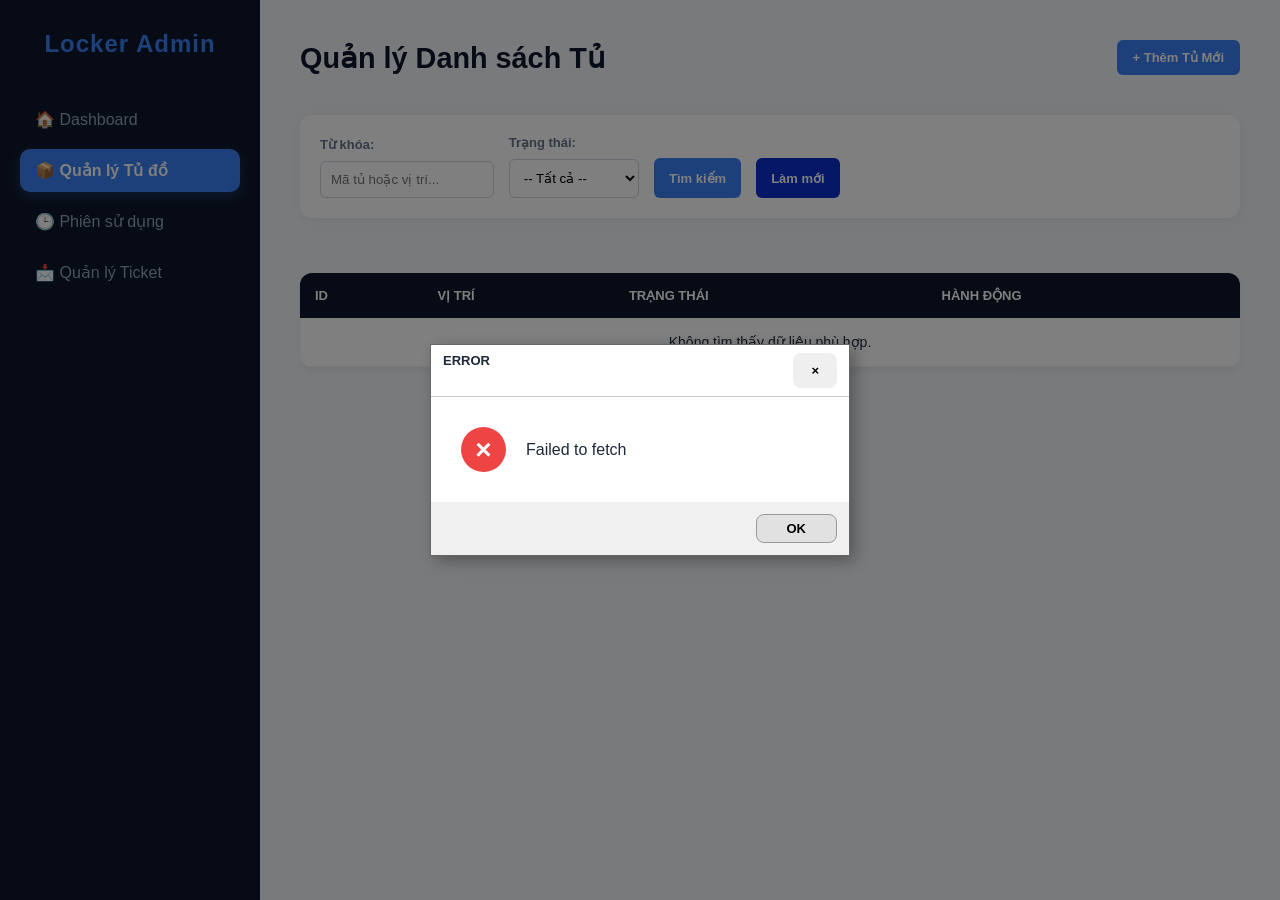
<file: web/src/main/resources/static/lockers.html>
<!DOCTYPE html>
<html lang="vi">

<head>
    <meta charset="UTF-8">
    <meta name="viewport" content="width=device-width, initial-scale=1.0">
    <title>Quản lý Tủ đồ - Locker Admin</title>
    <link rel="stylesheet" href="style.css">
</head>

<body>
    <div class="sidebar">
        <h2>Locker Admin</h2>
        <a href="index.html">🏠 Dashboard</a>
        <a href="lockers.html" class="active">📦 Quản lý Tủ đồ</a>
        <a href="users.html">🕒 Phiên sử dụng</a>
        <a href="support.html">📩 Quản lý Ticket</a>
    </div>

    <div class="main">
        <header style="display: flex; justify-content: space-between; align-items: center;">
            <h1>Quản lý Danh sách Tủ</h1>

            <button class="btn-add"
                    style="background: #3b82f6; color: white; border: none; padding: 10px 16px; border-radius: 6px; cursor: pointer;"
                    onclick="showLockerModal()">
                + Thêm Tủ Mới
            </button>
        </header>

        <div class="toolbar"
             style="margin-top: 20px; background: #fff; padding: 20px; border-radius: 12px; box-shadow: 0 2px 10px rgba(0,0,0,0.05);">

            <div style="display: flex; flex-direction: row; align-items: flex-end; gap: 15px; flex-wrap: nowrap;">

                <!-- Từ khóa -->
                <div style="flex: 2; display: flex; flex-direction: column; gap: 5px;">
                    <label style="font-weight: bold; font-size: 13px;">
                        Từ khóa:
                    </label>

                    <input type="text"
                           id="lockerSearch"
                           placeholder="Mã tủ hoặc vị trí..."
                           style="padding: 10px; border-radius: 6px; border: 1px solid #cbd5e1; width: 100%;">
                </div>

                <!-- Trạng thái -->
                <div style="flex: 1.5; display: flex; flex-direction: column; gap: 5px;">
                    <label style="font-weight: bold; font-size: 13px;">
                        Trạng thái:
                    </label>

                    <select id="statusFilter"
                            style="padding: 10px; border-radius: 6px; border: 1px solid #cbd5e1; background: white;">
                        <option value="ALL">-- Tất cả --</option>
                        <option value="available">AVAILABLE</option>
                        <option value="occupied">OCCUPIED</option>
                        <option value="error">ERROR</option>
                    </select>
                </div>

                <!-- Tìm kiếm -->
                <div style="flex: 1;">
                    <button onclick="filterLockers()"
                            style="background: #3b82f6; color: white; border: none; padding: 10px 15px; border-radius: 6px; cursor: pointer; width: 100%; height: 40px; font-weight: bold;">
                        Tìm kiếm
                    </button>
                </div>

                <!-- Làm mới -->
                <div style="flex: 0.8;">
                    <button onclick="resetFilters()"
                            style="background: #0c2fcc; color: white; border: none; padding: 10px 15px; border-radius: 6px; cursor: pointer; width: 100%; height: 40px;">
                        Làm mới
                    </button>
                </div>

            </div>
        </div>

        <div class="table-container" style="margin-top: 20px;">
            <table>
                <thead>
                <tr>
                    <th>ID</th>
                    <th>Vị Trí</th>
                    <th>Trạng Thái</th>
                    <th>Hành Động</th>
                </tr>
                </thead>

                <tbody id="lockerTable">
                <tr>
                    <td colspan="4"
                        style="text-align:center; padding:40px; color:#94a3b8;">
                        Đang tải danh sách tủ đồ...
                    </td>
                </tr>
                </tbody>
            </table>
        </div>
    </div>

    <div id="lockerModal" class="modal">
        <div class="modal-content">
            <h2 id="modalTitle">Thông tin Tủ đồ</h2>
            <hr>
            <input type="hidden" id="editFlag">

            <div id="error-message"
                style="display: none; color: #ef4444; background: #fee2e2; padding: 10px; border-radius: 6px; margin-bottom: 15px; font-size: 14px; border: 1px solid #fecaca; text-align: center; font-weight: bold;">
            </div>

            <div class="form-group" id="idInputGroup">
                <label for="lockerId">Mã tủ (ID):</label>
                <input type="text" id="lockerId" disabled>
            </div>

            <div class="form-group">
                <label for="lockerLocation">Vị trí tủ:</label>
                <input type="text" id="lockerLocation" placeholder="Ví dụ: Tầng 1 - Khu A">
            </div>

            <div class="form-group" id="statusGroup">
                <label for="lockerStatus">Trạng thái hiện tại:</label>
                <select id="lockerStatus">
                    <option value="available">AVAILABLE</option>
                    <option value="occupied">OCCUPIED</option>
                    <option value="error">ERROR</option>
                </select>
            </div>

            <div class="modal-actions">
                <button class="btn-save" onclick="saveLocker()">Lưu thông tin</button>
                <button class="btn-cancel" onclick="closeModal()">Hủy bỏ</button>
            </div>
        </div>
    </div>

    <div id="ticketModal" class="modal">
        <div class="modal-content">
            <h2>Báo Cáo Sự Cố Tủ <span id="displayLockerId" style="color: #3b82f6;"></span></h2>
            <hr>

            <div class="form-group">
                <label>Mã tủ bị lỗi:</label>
                <input type="text" id="ticketLockerId" disabled>
            </div>

            <div class="form-group">
                <label>Thời gian tạo báo cáo:</label>
                <input type="text" id="ticketTime" disabled>
            </div>

            <div class="form-group">
                <label for="ticketReason">Lý do/Nội dung sự cố:</label>
                <textarea id="ticketReason" rows="4"
                    placeholder="Ví dụ: Tủ không mở được dù đã quét vân tay, kẹt khóa..."></textarea>
            </div>
            <div class="form-group">
                <label>Danh sách hình ảnh lòng bàn tay:</label>
                <div id="imageGallery" style="
                display: grid; 
                grid-template-columns: repeat(auto-fill, minmax(120px, 1fr)); 
                gap: 10px; 
                border: 2px dashed #cbd5e1;
                border-radius: 10px;
                padding: 10px;
                background: #f1f5f9;
                min-height: 150px;
                max-height: 300px;
                overflow-y: auto;">

                    <!-- Ảnh sẽ được tự động chèn vào đây bằng Javascript -->
                    <div id="imagePlaceholder"
                        style="grid-column: 1 / -1; text-align: center; color: #64748b; padding-top: 40px;">
                        <span style="font-size: 30px;">🖐️</span>
                        <p style="font-size: 12px;">Đang tải danh sách ảnh...</p>
                    </div>
                </div>
            </div>

            <div class="modal-actions">
                <button class="btn-save" onclick="submitTicket()">Gửi Báo Cáo</button>
                <button class="btn-cancel" onclick="closeTicketModal()">Hủy bỏ</button>
            </div>
        </div>
    </div>

    <div id="errorDialog" class="error-dialog-overlay" style="display: none;">
        <div class="error-dialog-box">
            <div class="error-dialog-header">
                <span>ERROR</span>
                <button class="close-x" onclick="closeErrorDialog()">×</button>
            </div>
            <div class="error-dialog-body">
                <div class="error-icon">×</div>
                <p id="errorDialogMessage">An unexpected error has occurred!</p>
            </div>
            <div class="error-dialog-footer">
                <button class="btn-ok" onclick="closeErrorDialog()">OK</button>
            </div>
        </div>
    </div>
    <div id="successDialog" class="success-dialog-overlay" style="display: none;">
        <div class="success-dialog-box">
            <div class="success-dialog-header">
                <span>SUCCESS</span>
                <button class="close-x" onclick="closeSuccessDialog()">×</button>
            </div>

            <div class="success-dialog-body">
                <div class="success-icon">✓</div>
                <p id="successDialogMessage">Thao tác thành công!</p>
            </div>

            <div class="success-dialog-footer">
                <button class="btn-ok" onclick="closeSuccessDialog()">OK</button>
            </div>
        </div>
    </div>

    <script src="script.js"></script>
</body>

</html>
</file>
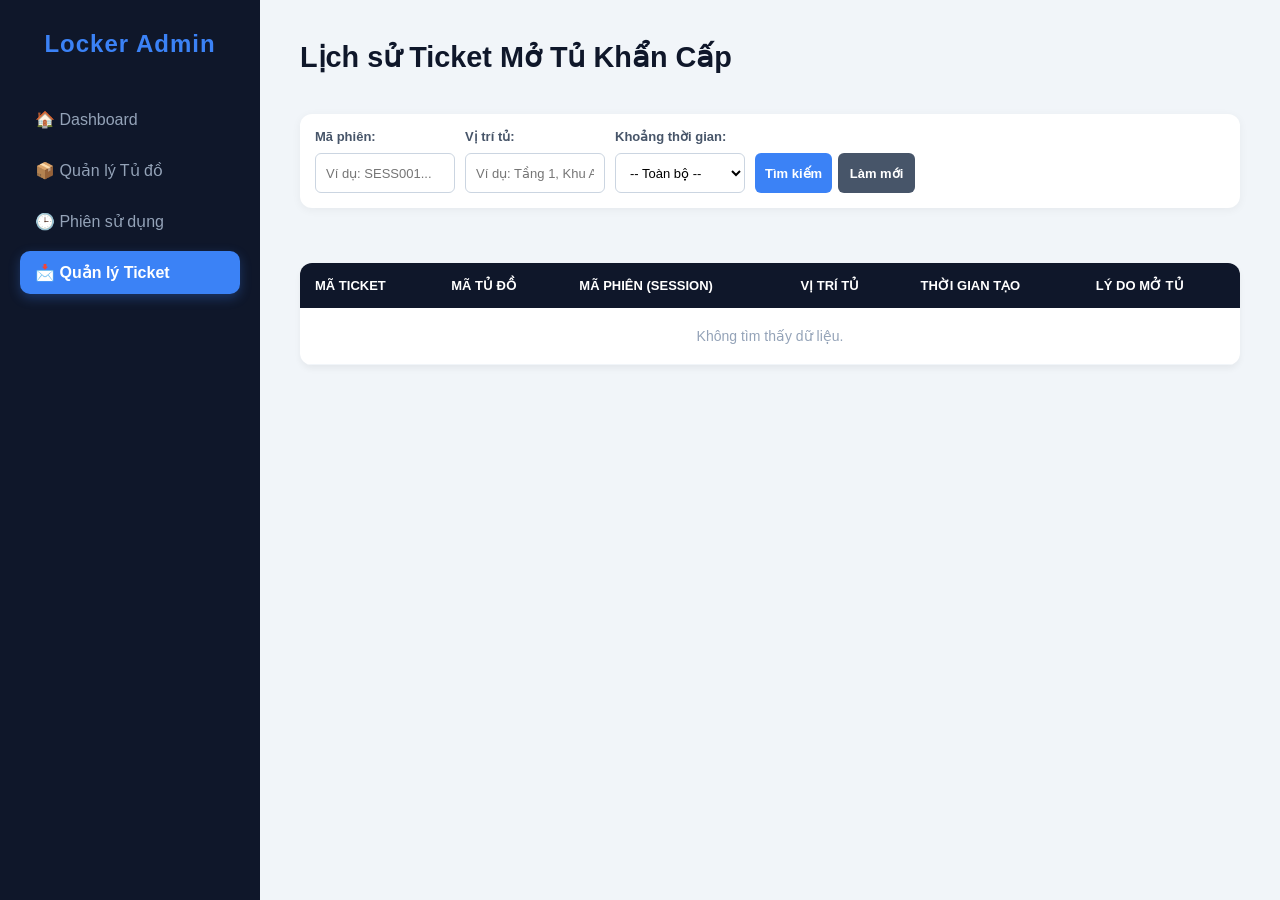
<file: web/src/main/resources/static/support.html>
<!DOCTYPE html>
<html lang="vi">

<head>
    <meta charset="UTF-8">
    <meta name="viewport" content="width=device-width, initial-scale=1.0">
    <title>Quản lý Ticket - Locker Admin</title>
    <link rel="stylesheet" href="style.css">
</head>

<body>
    <div class="sidebar">
        <h2>Locker Admin</h2>
        <a href="index.html">🏠 Dashboard</a>
        <a href="lockers.html">📦 Quản lý Tủ đồ</a>
        <a href="users.html">🕒 Phiên sử dụng</a>
        <a href="support.html" class="active">📩 Quản lý Ticket</a>
    </div>

    <div class="main">
        <header>
            <h1>Lịch sử Ticket Mở Tủ Khẩn Cấp</h1>
        </header>

        <div class="toolbar"
            style="margin-top: 20px; margin-bottom: 25px; background: #fff; padding: 15px; border-radius: 12px; box-shadow: 0 2px 10px rgba(0,0,0,0.05); width: 100%; box-sizing: border-box; display: block !important; position: relative !important; clear: both !important;">

            <div
                style="display: flex; flex-direction: row; align-items: flex-end; justify-content: flex-start; gap: 10px; flex-wrap: nowrap; width: 100%;">

                <div style="width: 140px; display: flex; flex-direction: column; gap: 5px; flex-shrink: 0;">
                    <label style="font-weight: bold; font-size: 13px; color: #475569; white-space: nowrap;">Mã
                        phiên:</label>
                    <input type="text" id="ticketSearchInput" placeholder="Ví dụ: SESS001..."
                        style="padding: 10px; border-radius: 6px; border: 1px solid #cbd5e1; font-size: 13px; width: 100%; box-sizing: border-box; height: 40px;">
                </div>

                <div style="width: 140px; display: flex; flex-direction: column; gap: 5px; flex-shrink: 0;">
                    <label style="font-weight: bold; font-size: 13px; color: #475569; white-space: nowrap;">Vị trí
                        tủ:</label>
                    <input type="text" id="ticketLocationInput" placeholder="Ví dụ: Tầng 1, Khu A..."
                        style="padding: 10px; border-radius: 6px; border: 1px solid #cbd5e1; font-size: 13px; width: 100%; box-sizing: border-box; height: 40px;">
                </div>

                <div style="width: 130px; display: flex; flex-direction: column; gap: 5px; flex-shrink: 0;">
                    <label style="font-weight: bold; font-size: 13px; color: #475569; white-space: nowrap;">Khoảng thời
                        gian:</label>
                    <select id="ticketTimeRangeFilter" onchange="toggleTicketDateRange(this.value)"
                        style="padding: 10px; border-radius: 6px; border: 1px solid #cbd5e1; background: white; width: 100%; box-sizing: border-box; height: 40px; font-size: 13px;">
                        <option value="ALL">-- Toàn bộ --</option>
                        <option value="today">Hôm nay</option>
                        <option value="month">Tháng này</option>
                        <option value="year">Năm nay</option>
                        <option value="custom">Tùy chọn ngày...</option>
                    </select>
                </div>

                <div id="ticketCustomDateRange"
                    style="display: none; flex-direction: row; align-items: flex-end; gap: 8px; width: 260px; flex-shrink: 0;">
                    <div style="flex: 1; display: flex; flex-direction: column; gap: 5px;">
                        <label style="font-weight: bold; font-size: 13px; color: #475569; white-space: nowrap;">Từ
                            ngày:</label>
                        <input type="date" id="ticketStartDate"
                            style="padding: 8px; border-radius: 6px; border: 1px solid #cbd5e1; width: 100%; box-sizing: border-box; height: 40px; font-size: 12px;">
                    </div>
                    <div style="flex: 1; display: flex; flex-direction: column; gap: 5px;">
                        <label style="font-weight: bold; font-size: 13px; color: #475569; white-space: nowrap;">Đến
                            ngày:</label>
                        <input type="date" id="ticketEndDate"
                            style="padding: 8px; border-radius: 6px; border: 1px solid #cbd5e1; width: 100%; box-sizing: border-box; height: 40px; font-size: 12px;">
                    </div>
                </div>

                <div style="width: 160px; display: flex; gap: 6px; flex-shrink: 0;">
                    <button onclick="filterTicketTable()"
                        style="background: #3b82f6; color: white; border: none; padding: 0; border-radius: 6px; cursor: pointer; flex: 1; height: 40px; font-weight: bold; white-space: nowrap; font-size: 13px;">
                        Tìm kiếm
                    </button>
                    <button onclick="clearTicketSearch()"
                        style="background: #475569; color: white; border: none; padding: 0; border-radius: 6px; cursor: pointer; flex: 1; height: 40px; white-space: nowrap; font-size: 13px;">
                        Làm mới
                    </button>
                </div>

            </div>
        </div>

        <div class="table-container" style="margin-top: 20px;">
            <table>
                <thead>
                    <tr>
                        <th>Mã Ticket</th>
                        <th>Mã Tủ Đồ</th>
                        <th>Mã Phiên (Session)</th>
                        <th>Vị Trí Tủ</th>
                        <th>Thời Gian Tạo</th>
                        <th>Lý Do Mở Tủ</th>
                    </tr>
                </thead>
                <tbody id="supportTable">
                    <tr>
                        <td colspan="6" style="text-align: center; padding: 40px; color: #94a3b8;">
                            Đang tải lịch sử ticket mở khóa...
                        </td>
                    </tr>
                </tbody>
            </table>
        </div>
    </div>

    <script src="script.js"></script>
</body>

</html>
</file>
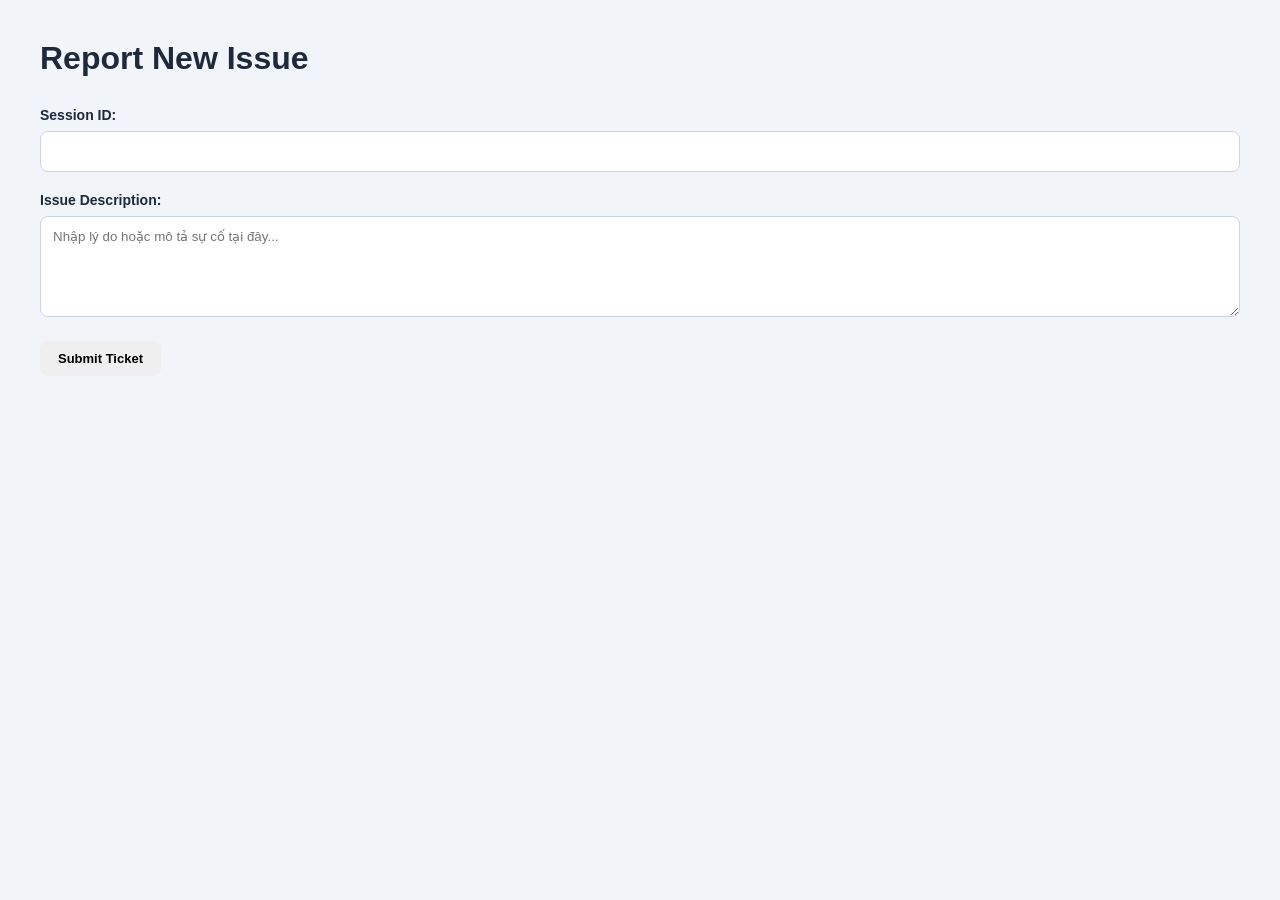
<file: web/src/main/resources/static/ticket.html>
<!DOCTYPE html>
<html lang="vi">

<head>
    <meta charset="UTF-8">
    <meta name="viewport" content="width=device-width, initial-scale=1.0">
    <title>Report Issue</title>
    <link rel="stylesheet" href="style.css">
</head>

<body>

    <div class="main">
        <h1>Report New Issue</h1>

        <div class="chart-box ticket-container">
            <form id="ticketForm">
                <div class="form-group">
                    <label for="ticketSessionId">Session ID:</label>
                    <input type="text" id="ticketSessionId" required>
                </div>

                <div class="form-group">
                    <label for="ticketReason">Issue Description:</label>
                    <textarea id="ticketReason" rows="5"
                        placeholder="Nhập lý do hoặc mô tả sự cố tại đây..."></textarea>
                </div>

                <button type="submit" class="btn-submit-ticket">Submit Ticket</button>
            </form>
            <p id="responseMessage"></p>
        </div>
    </div>

    <script src="script.js"></script>
</body>

</html>
</file>
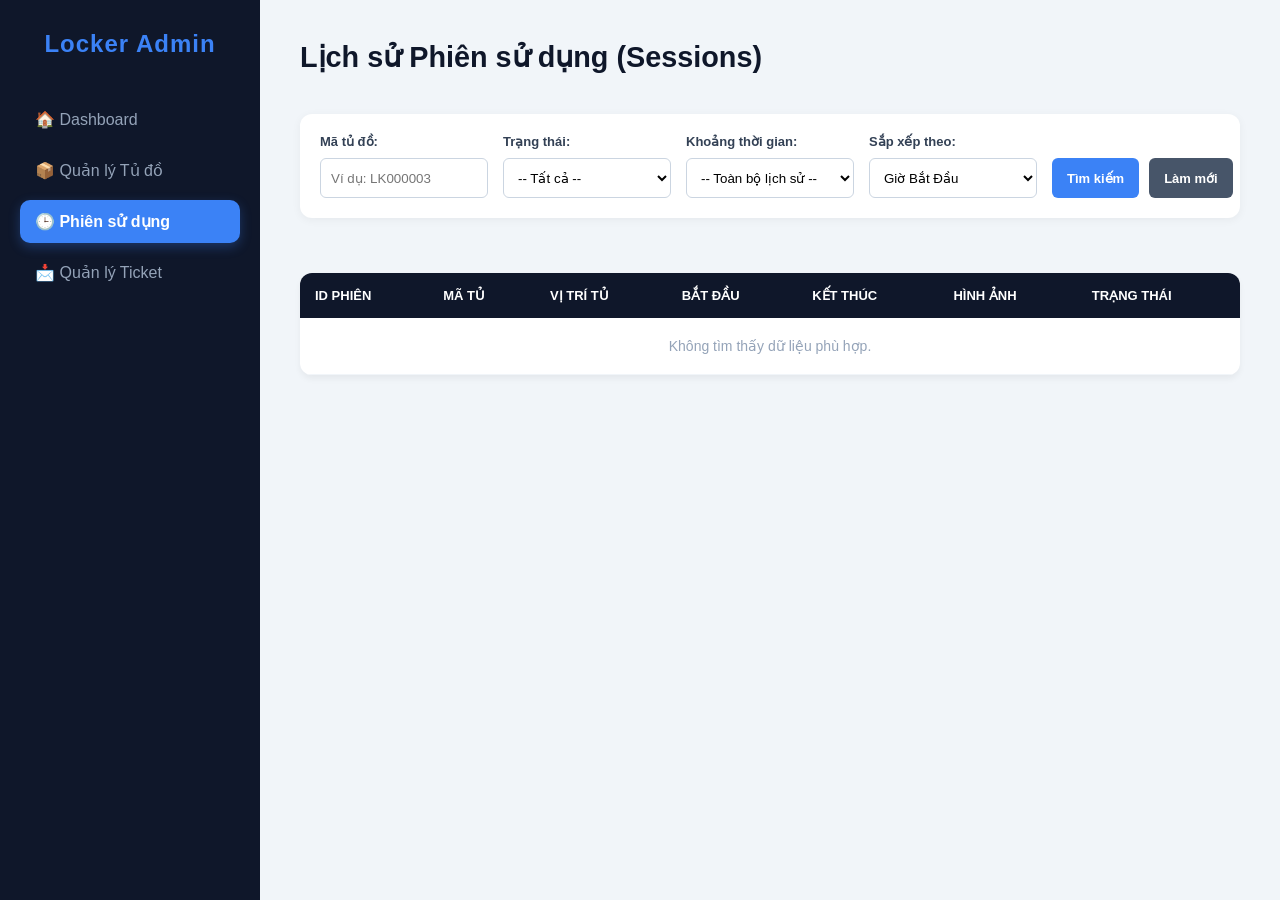
<file: web/src/main/resources/static/users.html>
<!DOCTYPE html>
<html lang="vi">

<head>
    <meta charset="UTF-8">
    <meta name="viewport" content="width=device-width, initial-scale=1.0">
    <title>Quản lý Phiên sử dụng - Locker Admin</title>
    <link rel="stylesheet" href="style.css">
</head>

<body>
    <div class="sidebar">
        <h2>Locker Admin</h2>
        <a href="index.html">🏠 Dashboard</a>
        <a href="lockers.html">📦 Quản lý Tủ đồ</a>
        <a href="users.html" class="active">🕒 Phiên sử dụng</a>
        <a href="support.html">📩 Quản lý Ticket</a>
    </div>

    <div class="main">
        <header>
            <h1>Lịch sử Phiên sử dụng (Sessions)</h1>
        </header>

        <div class="toolbar"
            style="margin-top: 20px; background: #fff; padding: 20px; border-radius: 12px; box-shadow: 0 2px 10px rgba(0,0,0,0.05); width: 100%; box-sizing: border-box;">

            <div
                style="display: grid; grid-template-columns: repeat(auto-fit, minmax(150px, 1fr)); gap: 15px; align-items: flex-end; width: 100%;">

                <div style="display: flex; flex-direction: column; gap: 5px;">
                    <label style="font-weight: bold; font-size: 13px; color: #334155;">Mã tủ đồ:</label>
                    <input type="text" id="sessionSearch" placeholder="Ví dụ: LK000003"
                        style="padding: 10px; border-radius: 6px; border: 1px solid #cbd5e1; width: 100%; box-sizing: border-box; height: 40px;">
                </div>

                <div style="display: flex; flex-direction: column; gap: 5px;">
                    <label style="font-weight: bold; font-size: 13px; color: #334155;">Trạng thái:</label>
                    <select id="statusFilter"
                        style="padding: 10px; border-radius: 6px; border: 1px solid #cbd5e1; background: white; width: 100%; box-sizing: border-box; height: 40px;">
                        <option value="ALL">-- Tất cả --</option>
                        <option value="active">ACTIVE</option>
                        <option value="inactive">INACTIVE</option>
                    </select>
                </div>

                <div style="display: flex; flex-direction: column; gap: 5px;">
                    <label style="font-weight: bold; font-size: 13px; color: #334155;">Khoảng thời gian:</label>
                    <select id="timeRangeFilter" onchange="toggleSessionDateRange(this.value)"
                        style="padding: 10px; border-radius: 6px; border: 1px solid #cbd5e1; background: white; width: 100%; box-sizing: border-box; height: 40px;">
                        <option value="ALL">-- Toàn bộ lịch sử --</option>
                        <option value="today">Hôm nay</option>
                        <option value="month">Tháng này</option>
                        <option value="year">Năm nay</option>
                        <option value="custom">Tùy chọn khoảng ngày...</option>
                    </select>
                </div>

                <div style="display: flex; flex-direction: column; gap: 5px;">
                    <label style="font-weight: bold; font-size: 13px; color: #334155;">Sắp xếp theo:</label>
                    <select id="sortField"
                        style="padding: 10px; border-radius: 6px; border: 1px solid #cbd5e1; background: white; width: 100%; box-sizing: border-box; height: 40px;">
                        <option value="startTime">Giờ Bắt Đầu</option>
                        <option value="endTime">Giờ Kết Thúc</option>
                    </select>
                </div>

                <div style="display: flex; gap: 10px; width: 100%;">
                    <button onclick="filterSessions()"
                        style="background: #3b82f6; color: white; border: none; padding: 10px 15px; border-radius: 6px; cursor: pointer; flex: 1; height: 40px; font-weight: bold; white-space: nowrap;">
                        Tìm kiếm
                    </button>
                    <button onclick="resetSessionFilters()"
                        style="background: #475569; color: white; border: none; padding: 10px 15px; border-radius: 6px; cursor: pointer; flex: 1; height: 40px; white-space: nowrap;">
                        Làm mới
                    </button>
                </div>

            </div>

            <div id="sessionCustomDateRange"
                style="display: none; flex-direction: row; align-items: flex-end; gap: 15px; margin-top: 15px; padding-top: 15px; border-top: 1px dashed #e2e8f0;">
                <div style="display: flex; flex-direction: column; gap: 5px; flex: 1;">
                    <label style="font-weight: bold; font-size: 13px; color: #334155;">Từ ngày:</label>
                    <input type="date" id="sessionStartDate"
                        style="padding: 9px; border-radius: 6px; border: 1px solid #cbd5e1; width: 100%; box-sizing: border-box; height: 40px;">
                </div>
                <div style="display: flex; flex-direction: column; gap: 5px; flex: 1;">
                    <label style="font-weight: bold; font-size: 13px; color: #334155;">Đến ngày:</label>
                    <input type="date" id="sessionEndDate"
                        style="padding: 9px; border-radius: 6px; border: 1px solid #cbd5e1; width: 100%; box-sizing: border-box; height: 40px;">
                </div>
            </div>
        </div>

        <div class="table-container" style="margin-top: 20px;">
            <table>
                <thead>
                    <tr>
                        <th>ID Phiên</th>
                        <th>Mã Tủ</th>
                        <th>Vị Trí Tủ</th>
                        <th>Bắt Đầu</th>
                        <th>Kết Thúc</th>
                        <th>Hình ảnh</th>
                        <th>Trạng Thái</th>
                    </tr>
                </thead>
                <tbody id="sessionTable">
                    <tr>
                        <td colspan="7" style="text-align: center; padding: 40px; color: #94a3b8;">
                            Đang truy xuất dữ liệu phiên sử dụng...
                        </td>
                    </tr>
                </tbody>
            </table>
        </div>


    </div>

    <script src="script.js"></script>
</body>

</html>
</file>
<file: web/src/main/resources/static/style.css>
/* ==========================================
   1. CẤU HÌNH GỐC & LAYOUT CHUNG RESPONSIVE
   ========================================== */
* {
    margin: 0;
    padding: 0;
    box-sizing: border-box;
    font-family: 'Segoe UI', Roboto, Helvetica, Arial, sans-serif;
}

body {
    display: flex;
    background: #f1f5f9;
    min-height: 100vh;
    color: #1e293b;
    width: 100%;
    overflow-x: hidden;
    /* Triệt tiêu thanh cuộn ngang khó chịu khi phóng to (zoom) */
}

/* Sidebar di động linh hoạt */
.sidebar {
    width: 260px;
    background: #0f172a;
    height: 100vh;
    padding: 30px 20px;
    color: white;
    position: sticky;
    top: 0;
    flex-shrink: 0;
    /* Khóa cứng độ rộng sidebar, chống biến dạng co rúm khi zoom */
    display: flex;
    flex-direction: column;
}

.sidebar h2 {
    margin-bottom: 40px;
    font-size: 1.5rem;
    color: #3b82f6;
    text-align: center;
    letter-spacing: 1px;
}

.sidebar a {
    display: flex;
    align-items: center;
    color: #94a3b8;
    text-decoration: none;
    margin-bottom: 8px;
    padding: 12px 15px;
    border-radius: 10px;
    transition: all 0.3s ease;
}

.sidebar a:hover,
.sidebar a.active {
    background: #1e293b;
    color: white;
}

.sidebar a.active {
    background: #3b82f6;
    color: white;
    font-weight: 600;
    box-shadow: 0 4px 12px rgba(59, 130, 246, 0.3);
}

/* Vùng nội dung chính tự động giãn cách theo màn hình */
.main {
    flex: 1;
    padding: 40px;
    min-width: 0;
    /* Thuộc tính quan trọng chống tràn flex-item */
    display: flex;
    flex-direction: column;
    gap: 10px;
}

header {
    margin-bottom: 10px;
}

header h1 {
    font-size: 1.8rem;
    color: #0f172a;
    font-weight: 700;
}

/* ==========================================
   2. DASHBOARD CARDS (Tự động thích ứng lưới)
   ========================================== */
.cards {
    display: grid;
    /* Tự động tính toán số cột dựa trên không gian, tối thiểu 220px một thẻ card */
    grid-template-columns: repeat(auto-fit, minmax(220px, 1fr));
    gap: 20px;
    margin-bottom: 20px;
    width: 100%;
}

.card {
    padding: 24px;
    border-radius: 16px;
    color: white;
    box-shadow: 0 10px 15px -3px rgba(0, 0, 0, 0.1);
    transition: transform 0.2s;
}

.card:hover {
    transform: translateY(-5px);
}

.card h3 {
    font-size: 0.85rem;
    text-transform: uppercase;
    opacity: 0.9;
    margin-bottom: 10px;
    font-weight: 600;
}

.card p {
    font-size: 2.2rem;
    font-weight: 800;
}

/* Màu sắc Card Dashboard */
.blue {
    background: linear-gradient(135deg, #3b82f6, #2563eb);
}

.green {
    background: linear-gradient(135deg, #22c55e, #16a34a);
}

.orange {
    background: linear-gradient(135deg, #f59e0b, #d97706);
}

.red {
    background: linear-gradient(135deg, #ef4444, #dc2626);
}

.purple {
    background: linear-gradient(135deg, #8b5cf6, #7c3aed);
}

/* ==========================================
   3. BỐ CỤC DASHBOARD BIỂU ĐỒ SONG SONG (ĐÃ SỬA)
   ========================================== */
.dashboard-content {
    display: flex;
    gap: 30px;
    flex-wrap: wrap;
    /* Cho phép biểu đồ cột tự động rớt dòng cân đối khi zoom lớn */
    width: 100%;
}

.chart-container {
    background: white;
    padding: 25px;
    border-radius: 16px;
    box-shadow: 0 4px 6px -1px rgba(0, 0, 0, 0.1);
    flex: 1;
    min-width: 420px;
    /* Độ rộng an toàn tối thiểu của mỗi khối đồ thị */
}

.chart-container h3 {
    font-size: 1.1rem;
    color: #0f172a;
    font-weight: 600;
}

.chart-box {
    position: relative;
    height: 320px;
    /* Khống chế chiều cao cố định để trục Chart.js vẽ Responsive mượt */
    width: 100%;
    margin-top: 20px;
}

/* ==========================================
   4. TOOLBAR & TABLES (Quản lý và tra cứu dữ liệu)
   ========================================== */
.toolbar {
    display: flex;
    gap: 15px;
    align-items: center;
    background: white;
    padding: 20px;
    border-radius: 12px;
    margin-bottom: 25px;
    box-shadow: 0 1px 3px rgba(0, 0, 0, 0.1);
    flex-wrap: wrap;
    /* Chống tràn bộ lọc khi xem giao diện trên laptop nhỏ */
}

.toolbar>div {
    display: flex;
    flex-direction: column;
    gap: 4px;
}

.toolbar label {
    font-size: 12px;
    font-weight: bold;
    color: #64748b;
    margin-bottom: 4px;
}

.toolbar input,
.toolbar select {
    padding: 10px 14px;
    border: 1px solid #e2e8f0;
    border-radius: 8px;
    outline: none;
    transition: 0.2s;
}

.toolbar input:focus,
.toolbar select:focus {
    border-color: #3b82f6;
    box-shadow: 0 0 0 3px rgba(59, 130, 246, 0.1);
}

.table-container {
    background: white;
    border-radius: 12px;
    overflow-x: auto;
    /* Tạo thanh cuộn ngang nội bộ riêng cho bảng, bảo vệ layout chính */
    box-shadow: 0 4px 6px rgba(0, 0, 0, 0.05);
    width: 100%;
}

table {
    width: 100%;
    border-collapse: collapse;
    min-width: 800px;
    /* Đảm bảo cấu trúc cột bảng không bị dồn chữ khi màn hình nhỏ */
}

th {
    background: #0f172a;
    color: white;
    padding: 15px;
    text-align: left;
    font-size: 13px;
    text-transform: uppercase;
    white-space: nowrap;
}

td {
    padding: 16px;
    border-bottom: 1px solid #f1f5f9;
    font-size: 14px;
    white-space: nowrap;
}

/* Status màu sắc nhãn trong bảng */
.status-free,
.status-available {
    background: #dcfce7;
    color: #15803d;
    font-weight: bold;
    padding: 4px 10px;
    border-radius: 6px;
    text-transform: uppercase;
}

.status-in-use,
.status-occupied {
    background: #fef3c7;
    color: #b45309;
    font-weight: bold;
    padding: 4px 10px;
    border-radius: 6px;
    text-transform: uppercase;
}

.status-error {
    background: #fee2e2;
    color: #b91c1c;
    font-weight: bold;
    padding: 4px 10px;
    border-radius: 6px;
    text-transform: uppercase;
}

/* ==========================================
   5. NÚT BẤM (BUTTONS)
   ========================================== */
button {
    padding: 10px 18px;
    border: none;
    border-radius: 8px;
    cursor: pointer;
    font-weight: 600;
    font-size: 13px;
    transition: 0.2s;
    white-space: nowrap;
}

.btn-add {
    background: #3b82f6;
    color: white;
}

.btn-save {
    background: #22c55e;
    color: white;
}

.btn-cancel {
    background: #94a3b8;
    color: white;
}

button:hover {
    opacity: 0.9;
    transform: translateY(-1px);
}

/* ==========================================
   6. MODAL & WINDOWS DIALOG RESPONSIVE
   ========================================== */
.modal {
    display: none;
    position: fixed;
    z-index: 1000;
    top: 0;
    left: 0;
    width: 100%;
    height: 100%;
    background: rgba(15, 23, 42, 0.6);
    backdrop-filter: blur(4px);
    overflow-y: auto;
    /* Thêm cuộn dọc cho modal khi màn hình bị lùn lúc zoom */
    padding: 20px;
}

.modal-content {
    background: white;
    margin: 30px auto;
    padding: 30px;
    border-radius: 16px;
    width: 100%;
    max-width: 480px;
    /* Thích ứng thu nhỏ mượt mà trên thiết bị di động */
    box-shadow: 0 25px 50px -12px rgba(0, 0, 0, 0.25);
    animation: slideDown 0.3s ease-out;
}

@keyframes slideDown {
    from {
        transform: translateY(-20px);
        opacity: 0;
    }

    to {
        transform: translateY(0);
        opacity: 1;
    }
}

.form-group {
    margin-bottom: 20px;
}

.form-group label {
    display: block;
    margin-bottom: 8px;
    font-weight: 600;
    font-size: 14px;
}

.form-group input,
.form-group select,
.form-group textarea {
    width: 100%;
    padding: 12px;
    border: 1px solid #cbd5e1;
    border-radius: 8px;
}

/* ERROR DIALOG (Windows Style) */
.error-dialog-overlay {
    position: fixed;
    top: 0;
    left: 0;
    width: 100%;
    height: 100%;
    background: rgba(0, 0, 0, 0.5);
    display: flex;
    align-items: center;
    justify-content: center;
    z-index: 9999;
    padding: 20px;
}

.error-dialog-box {
    background: #f0f0f0;
    width: 100%;
    max-width: 420px;
    border: 1px solid #666;
    box-shadow: 5px 5px 15px rgba(0, 0, 0, 0.3);
}

.error-dialog-header {
    background: white;
    padding: 8px 12px;
    display: flex;
    justify-content: space-between;
    font-weight: bold;
    border-bottom: 1px solid #ccc;
    font-size: 13px;
}

.error-dialog-body {
    padding: 30px;
    display: flex;
    align-items: center;
    gap: 20px;
    background: white;
}

.error-icon {
    width: 45px;
    height: 45px;
    background: #ef4444;
    color: white;
    border-radius: 50%;
    display: flex;
    align-items: center;
    justify-content: center;
    font-size: 28px;
    font-weight: bold;
    flex-shrink: 0;
}

.error-dialog-footer {
    padding: 12px;
    text-align: right;
    background: #f0f0f0;
}

.btn-ok {
    padding: 6px 30px;
    background: #e1e1e1;
    border: 1px solid #999;
    cursor: pointer;
}
.success-dialog-overlay {
    position: fixed;
    top: 0;
    left: 0;
    width: 100%;
    height: 100%;
    background: rgba(0, 0, 0, 0.5);
    display: flex;
    align-items: center;
    justify-content: center;
    z-index: 9999;
    padding: 20px;
}

.success-dialog-box {
    background: #f0f0f0;
    width: 100%;
    max-width: 420px;
    border: 1px solid #666;
    box-shadow: 5px 5px 15px rgba(0, 0, 0, 0.3);
}

.success-dialog-header {
    background: white;
    padding: 8px 12px;
    display: flex;
    justify-content: space-between;
    font-weight: bold;
    border-bottom: 1px solid #ccc;
    font-size: 13px;
}

.success-dialog-body {
    padding: 30px;
    display: flex;
    align-items: center;
    gap: 20px;
    background: white;
}

.success-icon {
    width: 45px;
    height: 45px;
    background: #22c55e;
    color: white;
    border-radius: 50%;
    display: flex;
    align-items: center;
    justify-content: center;
    font-size: 28px;
    font-weight: bold;
    flex-shrink: 0;
}

.success-dialog-footer {
    padding: 12px;
    text-align: right;
    background: #f0f0f0;
}
/* ==========================================
   7. MEDIA QUERIES (XỬ LÝ ZOOM KHỦNG & MÀN HÌNH NHỎ)
   ========================================== */
@media (max-width: 992px) {
    body {
        flex-direction: column;
        /* Đảo trục xếp dọc: Sidebar lên trên, Main xuống dưới */
    }

    .sidebar {
        width: 100%;
        height: auto;
        position: relative;
        padding: 20px;
        flex-direction: row;
        /* Dàn thực đơn liên kết nằm ngang gọn gàng */
        flex-wrap: wrap;
        justify-content: space-between;
        align-items: center;
    }

    .sidebar h2 {
        margin-bottom: 0;
        width: 100%;
        text-align: center;
        padding-bottom: 15px;
    }

    .sidebar a {
        margin-bottom: 0;
        flex: 1;
        justify-content: center;
        text-align: center;
        font-size: 13px;
        padding: 10px 5px;
    }

    .main {
        padding: 20px;
    }

    .chart-container {
        min-width: 100%;
        /* Ép cả biểu đồ tròn lẫn biểu đồ cột chiếm trọn 100% bề ngang */
    }
}

@media (max-width: 576px) {
    .sidebar a {
        min-width: 45%;
        /* Trên màn hình cực nhỏ, chia menu link thành lưới 2 cột */
        margin: 4px 2%;
    }

    .toolbar {
        flex-direction: column;
        align-items: stretch;
    }

    .toolbar>div,
    .toolbar button {
        width: 100%;
    }

    /* ==========================================
       CẤU HÌNH RESPONSIVE CHO FORM REPORT ISSUE
       ========================================== */
    .ticket-container {
        width: 100%;
        max-width: 500px;
        /* Độ rộng tối đa khi xem trên máy tính */
        margin: 20px auto 0 auto;
        /* Căn giữa form chính diện màn hình */
        background: white;
        padding: 30px;
        border-radius: 16px;
        box-shadow: 0 4px 6px -1px rgba(0, 0, 0, 0.1);
    }

    .ticket-container textarea {
        width: 100%;
        border-radius: 8px;
        border: 1px solid #cbd5e1;
        padding: 12px;
        outline: none;
        font-size: 14px;
        transition: border-color 0.2s;
        resize: vertical;
        /* Chỉ cho phép Admin kéo dãn chiều cao, không cho kéo lệch chiều ngang */
    }

    .ticket-container textarea:focus {
        border-color: #ef4444;
        /* Sáng đèn đỏ khẩn cấp khi click vào viết lý do */
        box-shadow: 0 0 0 3px rgba(239, 68, 68, 0.1);
    }

    .btn-submit-ticket {
        width: 100%;
        background: #ef4444;
        /* Màu đỏ khẩn cấp */
        color: white;
        padding: 12px;
        font-size: 14px;
        font-weight: bold;
        border-radius: 8px;
        margin-top: 10px;
    }

    #responseMessage {
        margin-top: 15px;
        text-align: center;
        font-weight: 600;
        font-size: 14px;
    }
}
</file>
